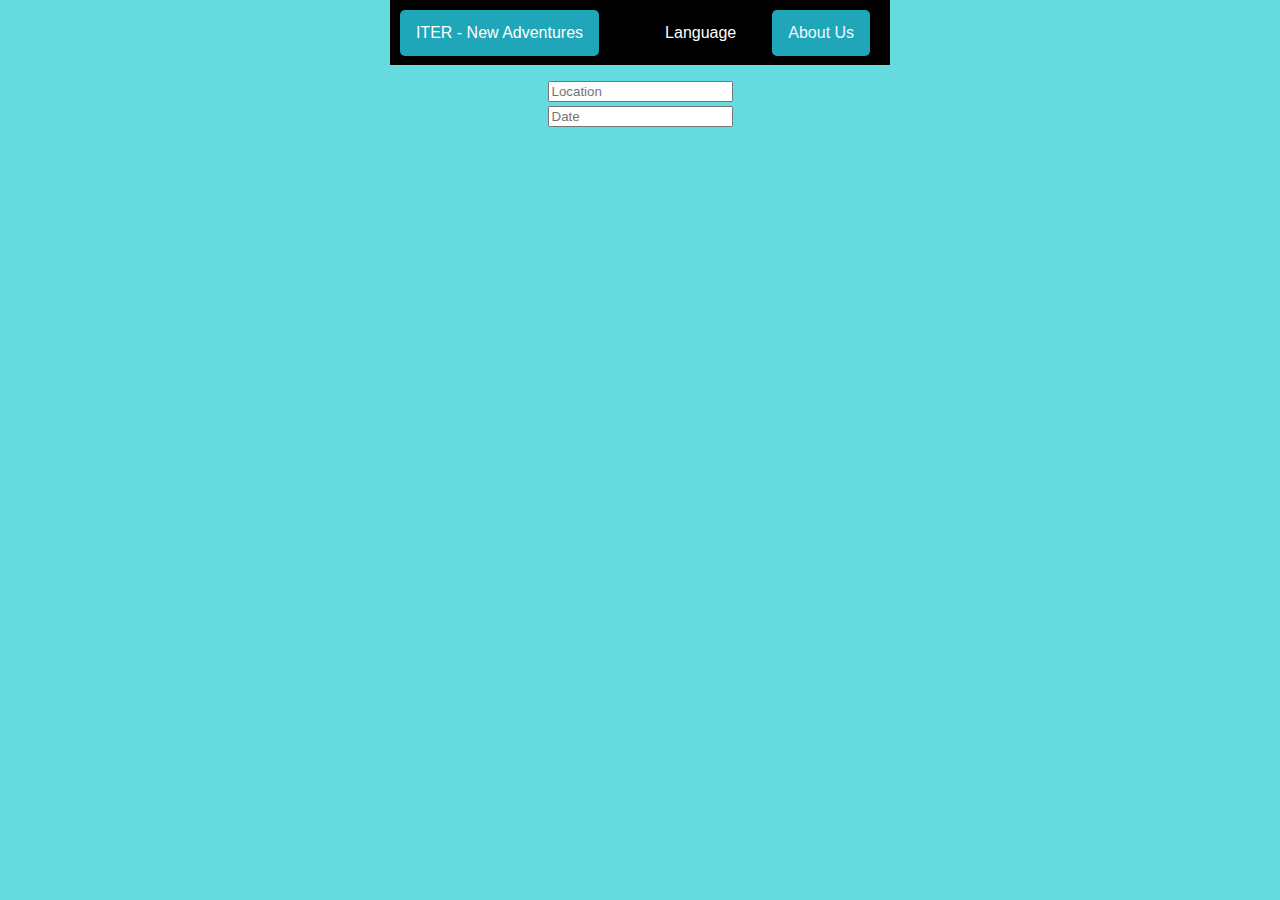
<file: index.html>
<!DOCTYPE html>
<html>

<head>
  <title> Iter Adventure </title>
  <link rel="shortcut icon" type="image/x-icon" href="pic/iter.ico">
  <meta name="description" content="">
  <meta charset="utf-8">
  <meta name="viewport" content="width=device-width, initial-scale=1">
  <link rel="stylesheet" type="text/css" href="style.css">
  <link rel="stylesheet" type="text/css" href="translate.css">
  <script src="translate.js"></script>
</head>

<body onload="start_contrast()">

  <div class="wrapper">
    <div class="navBar1">
      <div class="nav1-left">
        <a href="index.html">ITER - New Adventures</a>
      </div>
      <div class="nav1-right">
        <ul>
          <li>
            <div class="dropdown">
              <button class="dropbtn">Language</button>
              <div class="dropdown-content">
                <a href="javascript:;" onclick="setLanguage('en');" style="color:black">English</a>
                <a href="javascript:;" onclick="setLanguage('es');" style="color:black">Spanish</a>
                <a href="javascript:;" onclick="setLanguage('fr');" style="color:black">French</a>
                <a href="javascript:;" onclick="setLanguage('ja');" style="color:black">Japanese</a>
                <a href="javascript:;" onclick="setLanguage('ru');" style="color:black">Russian</a>
              </div>
            </div>
          </li>
          <li><a class="active" href="aboutUs.html">About Us</a></li>
        </ul>
      </div>
    </div>
  </div>


  <div class="searchBox" style="padding:1em">
    <div class="searchBox-location" style="margin-bottom:0.25em">
      <input type="text" placeholder="Location">
    </div>
    <div class="searchBox-date">
      <input type="text" placeholder="Date">
    </div>

  </div>

</body>

</html>
</file>
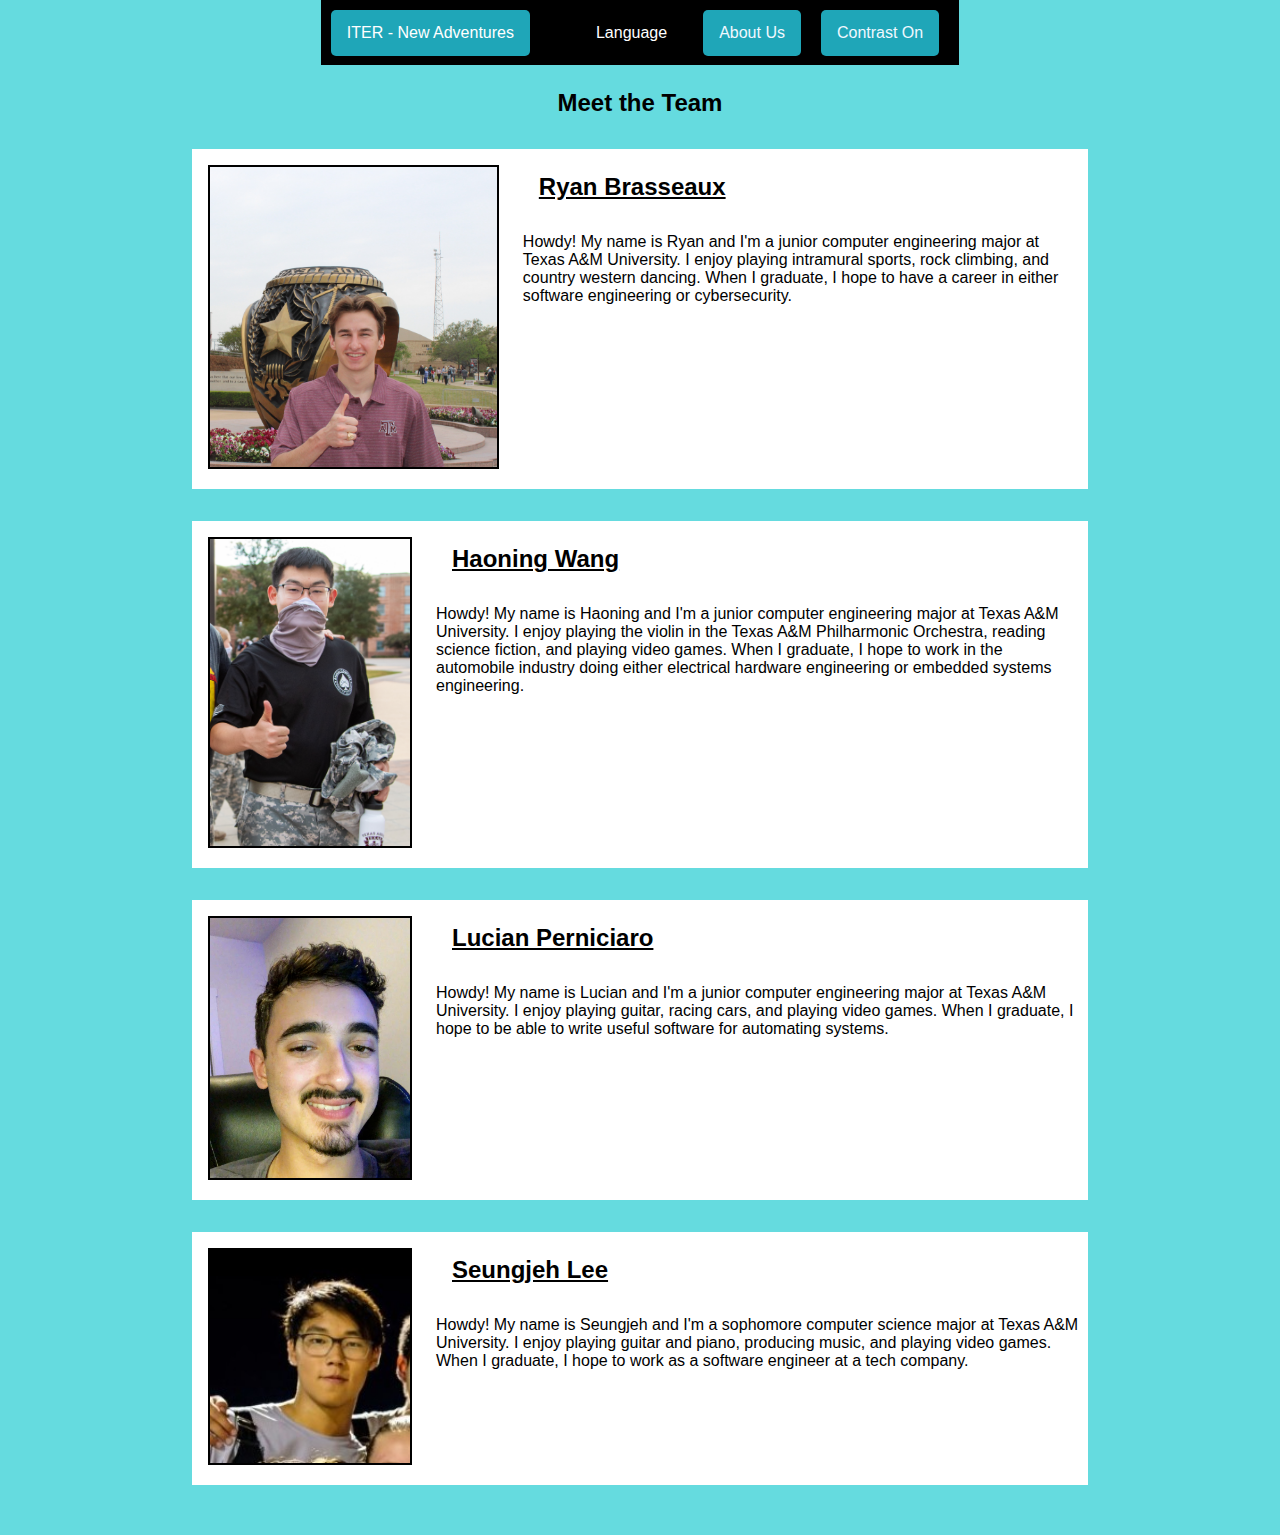
<file: aboutUs.html>
<!DOCTYPE html>
<html>

<head>
    <title> Iter Adventure </title>
    <link rel="shortcut icon" type="image/x-icon" href="pic/iter.ico">
    <meta name="description" content="">
    <meta charset="utf-8">
    <meta name="viewport" content="width=device-width, initial-scale=1">
    <link rel="stylesheet" id="style_sheet" type="text/css" href="style.css">
    <script src="translate.js"></script>
    <link rel="stylesheet" type="text/css" href="translate.css">
</head>

<body onload="start_contrast()">


    <div class="wrapper">
        <div class="navBar1">
            <div class="nav1-left">
                <a href="homeFlights.html">ITER - New Adventures</a>
            </div>
            <div class="nav1-right">
                <ul>
                    <li>
                        <div class="dropdown">
                            <button class="dropbtn">Language</button>
                            <div class="dropdown-content">
                                <a href="javascript:;" onclick="setLanguage('en');" style="color:black">English</a>
                                <a href="javascript:;" onclick="setLanguage('es');" style="color:black">Spanish</a>
                                <a href="javascript:;" onclick="setLanguage('fr');" style="color:black">French</a>
                                <a href="javascript:;" onclick="setLanguage('ja');" style="color:black">Japanese</a>
                                <a href="javascript:;" onclick="setLanguage('ru');" style="color:black">Russian</a>
                            </div>
                        </div>
                    </li>
                    <li><a class="active" href="aboutUs.html">About Us</a></li>
                    <li><a id="contrast" href="javascript:;" onclick="set_contrast();" class="active">Contrast On</a>
                </ul>
            </div>
        </div>
    </div>

    <h2>Meet the Team</h2>

    <div style="display:flex;background-color:white;margin:2em; width:70%;">
        <div style="padding:1em; float:left;"><img src="pic/ryan.JPG" height="300px" alt="Ryan Brasseaux"
                style="border: 2px solid black"></div>
        <div class="body_text_right">
            <h2><u>Ryan Brasseaux</u></h2>
            <p class="body">
                Howdy! My name is Ryan and I'm a junior computer engineering major at Texas A&M University. I enjoy
                playing intramural sports, rock climbing, and country western dancing. When I graduate, I hope to have a
                career in either software engineering or cybersecurity.
            </p>
        </div>
    </div>

    <div style="display:flex;background-color:white;margin:2em; width:70%;">
        <div style="padding:1em; float:left;"><img src="pic/Haoning.png" alt="Haoning Wang"
                style="border: 2px solid black" width="200"></div>
        <div class="body_text_right">
            <h2><u>Haoning Wang</u></h2>
            <p class="body">
                Howdy! My name is Haoning and I'm a junior computer engineering major at Texas A&M University. I enjoy
                playing the violin in the Texas A&M Philharmonic Orchestra, reading science fiction, and playing video
                games. When I graduate, I hope to work in the automobile industry doing either electrical hardware
                engineering or embedded systems engineering.
            </p>
        </div>
    </div>

    <div style="display:flex;background-color:white;margin:2em; width:70%; justify-content: center;">
        <div style="padding:1em; float:left;"><img src="pic/Lucian.JPG" alt="Lucian Perniciaro"
                style="border: 2px solid black" width="200"></div>
        <div class="body_text_right">
            <h2><u>Lucian Perniciaro</u></h2>
            <p class="body">
                Howdy! My name is Lucian and I'm a junior computer engineering major at Texas A&M University. I enjoy
                playing guitar, racing cars, and playing video games. When I graduate,
                I hope to be able to write useful software for automating systems.
            </p>
        </div>
    </div>

    <div style="display:flex;background-color:white;margin:2em; width:70%; justify-content: center;">
        <div style="padding:1em; float:left;"><img src="pic/seungjeh.jpeg" alt="Seungjeh Lee"
                style="border: 2px solid black" width="200"></div>
        <div class="body_text_right">
            <h2><u>Seungjeh Lee</u></h2>
            <p class="body">
                Howdy! My name is Seungjeh and I'm a sophomore computer science major at Texas A&M University. I enjoy
                playing guitar and piano, producing music, and playing video games. When I graduate,
                I hope to work as a software engineer at a tech company.
            </p>
        </div>
    </div>

    <br>
</body>

</html>
</file>
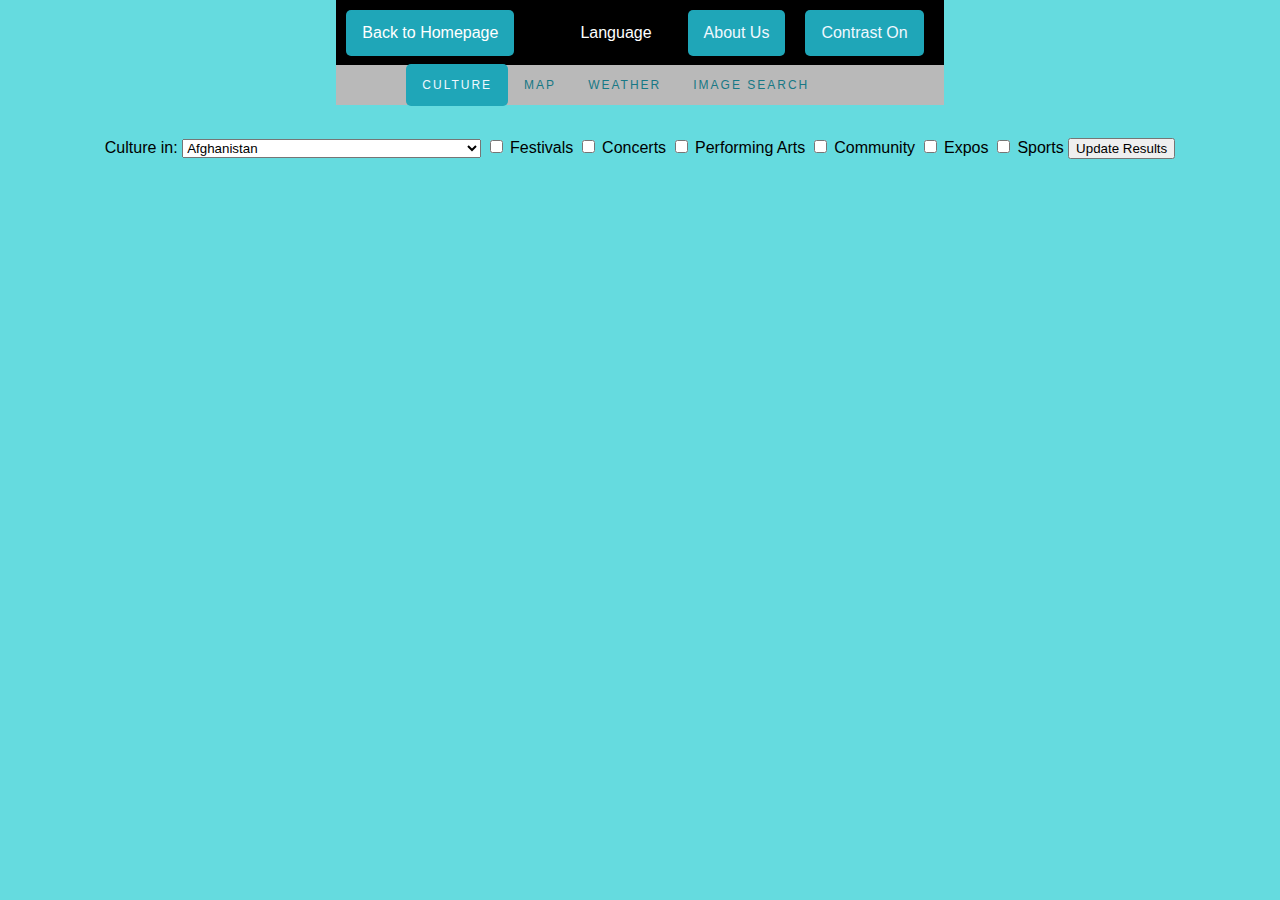
<file: culture.html>
<!DOCTYPE html>
<html>

<head>
    <title> Iter Adventure </title>
    <link rel="shortcut icon" type="image/x-icon" href="pic/iter.ico">
    <meta name="description" content="">
    <meta charset="utf-8">
    <meta name="viewport" content="width=device-width, initial-scale=1">
    <link rel="stylesheet" id="style_sheet" type="text/css" href="style.css">
    <script src="translate.js"></script>
    <link rel="stylesheet" type="text/css" href="translate.css">
</head>

<body onload="start_contrast()">

    <div class="wrapper">
        <div class="navBar1">
            <div class="nav1-left">
                <a href="homeFlights.html">Back to Homepage</a>
            </div>
            <div class="nav1-right">
                <ul>
                    <li>
                        <div class="dropdown">
                            <button class="dropbtn">Language</button>
                            <div class="dropdown-content">
                                <a href="javascript:;" onclick="setLanguage('en');" style="color:black">English</a>
                                <a href="javascript:;" onclick="setLanguage('es');" style="color:black">Spanish</a>
                                <a href="javascript:;" onclick="setLanguage('fr');" style="color:black">French</a>
                                <a href="javascript:;" onclick="setLanguage('ja');" style="color:black">Japanese</a>
                                <a href="javascript:;" onclick="setLanguage('ru');" style="color:black">Russian</a>
                            </div>
                        </div>
                    </li>
                    <li><a class="active" href="aboutUs.html">About Us</a></li>
                    <li><a id="contrast" href="javascript:;" onclick="set_contrast();" class="active">Contrast On</a>
                </ul>
            </div>
        </div>

        <div class="navBar2-experiences">
            <ul>
                <li>
                    <form id="formCulture" action="culture.html" method="GET">
                        <a class="active" href="javascript:;"
                            onclick="document.getElementById('formCulture').submit();">
                            Culture
                        </a>
                        <input type="hidden" id="place" name="place" value="N/A" />
                    </form>
                </li>
                <li>
                    <form id="formMap" action="map.html" method="GET">
                        <a href="javascript:;" onclick="document.getElementById('formMap').submit();">
                            Map
                        </a>
                        <input type="hidden" id="place" name="place" value="N/A" />
                    </form>
                </li>
                <li>
                    <form id="formWeather" action="weather.html" method="GET">
                        <a href="javascript:;" onclick="document.getElementById('formWeather').submit();">
                            Weather
                        </a>
                        <input type="hidden" id="place" name="place" value="N/A" />
                    </form>
                </li>
                <li>
                    <form id="formImg" action="imageSearch.html" method="GET">
                        <a href="javascript:;" onclick="document.getElementById('formImg').submit();">
                            Image Search
                        </a>
                        <input type="hidden" id="place" name="place" value="N/A" />
                    </form>
                </li>
            </ul>
        </div>
    </div>

    <div class="cultureIn" style="padding:2em;padding-bottom:0em">
        <label for="countries">Culture in:</label>
        <select name="countries" id="countries" onchange="myCulture()">
            <option value="Afghanistan">Afghanistan</option>
            <option value="Åland Islands">Åland Islands</option>
            <option value="Albania">Albania</option>
            <option value="Algeria">Algeria</option>
            <option value="American Samoa">American Samoa</option>
            <option value="Andorra">Andorra</option>
            <option value="Angola">Angola</option>
            <option value="Anguilla">Anguilla</option>
            <option value="Antarctica">Antarctica</option>
            <option value="Antigua and Barbuda">Antigua and Barbuda</option>
            <option value="Argentina">Argentina</option>
            <option value="Armenia">Armenia</option>
            <option value="Aruba">Aruba</option>
            <option value="Australia">Australia</option>
            <option value="Austria">Austria</option>
            <option value="Azerbaijan">Azerbaijan</option>
            <option value="Bahamas">Bahamas</option>
            <option value="Bahrain">Bahrain</option>
            <option value="Bangladesh">Bangladesh</option>
            <option value="Barbados">Barbados</option>
            <option value="Belarus">Belarus</option>
            <option value="Belgium">Belgium</option>
            <option value="Belize">Belize</option>
            <option value="Benin">Benin</option>
            <option value="Bermuda">Bermuda</option>
            <option value="Bhutan">Bhutan</option>
            <option value="Bolivia">Bolivia</option>
            <option value="Bosnia and Herzegovina">Bosnia and Herzegovina</option>
            <option value="Botswana">Botswana</option>
            <option value="Bouvet Island">Bouvet Island</option>
            <option value="Brazil">Brazil</option>
            <option value="British Indian Ocean Territory">British Indian Ocean Territory</option>
            <option value="British Virgin Islands">British Virgin Islands</option>
            <option value="Brunei">Brunei</option>
            <option value="Bulgaria">Bulgaria</option>
            <option value="Burkina Faso">Burkina Faso</option>
            <option value="Burundi">Burundi</option>
            <option value="Cambodia">Cambodia</option>
            <option value="Cameroon">Cameroon</option>
            <option value="Canada">Canada</option>
            <option value="Cape Verde">Cape Verde</option>
            <option value="Caribbean Netherlands">Caribbean Netherlands</option>
            <option value="Cayman Islands">Cayman Islands</option>
            <option value="Central African Republic">Central African Republic</option>
            <option value="Chad">Chad</option>
            <option value="Chile">Chile</option>
            <option value="China">China</option>
            <option value="Christmas Island">Christmas Island</option>
            <option value="Cocos (Keeling) Islands">Cocos (Keeling) Islands</option>
            <option value="Colombia">Colombia</option>
            <option value="Comoros">Comoros</option>
            <option value="Cook Islands">Cook Islands</option>
            <option value="Costa Rica">Costa Rica</option>
            <option value="Croatia">Croatia</option>
            <option value="Cuba">Cuba</option>
            <option value="Curaçao">Curaçao</option>
            <option value="Cyprus">Cyprus</option>
            <option value="Czechia">Czechia</option>
            <option value="DR Congo">DR Congo</option>
            <option value="Denmark">Denmark</option>
            <option value="Djibouti">Djibouti</option>
            <option value="Dominica">Dominica</option>
            <option value="Dominican Republic">Dominican Republic</option>
            <option value="Ecuador">Ecuador</option>
            <option value="Egypt">Egypt</option>
            <option value="El Salvador">El Salvador</option>
            <option value="Equatorial Guinea">Equatorial Guinea</option>
            <option value="Eritrea">Eritrea</option>
            <option value="Estonia">Estonia</option>
            <option value="Eswatini">Eswatini</option>
            <option value="Ethiopia">Ethiopia</option>
            <option value="Falkland Islands">Falkland Islands</option>
            <option value="Faroe Islands">Faroe Islands</option>
            <option value="Fiji">Fiji</option>
            <option value="Finland">Finland</option>
            <option value="France">France</option>
            <option value="French Guiana">French Guiana</option>
            <option value="French Polynesia">French Polynesia</option>
            <option value="French Southern and Antarctic Lands">French Southern and Antarctic Lands</option>
            <option value="Gabon">Gabon</option>
            <option value="Gambia">Gambia</option>
            <option value="Georgia">Georgia</option>
            <option value="Germany">Germany</option>
            <option value="Ghana">Ghana</option>
            <option value="Gibraltar">Gibraltar</option>
            <option value="Greece">Greece</option>
            <option value="Greenland">Greenland</option>
            <option value="Grenada">Grenada</option>
            <option value="Guadeloupe">Guadeloupe</option>
            <option value="Guam">Guam</option>
            <option value="Guatemala">Guatemala</option>
            <option value="Guernsey">Guernsey</option>
            <option value="Guinea">Guinea</option>
            <option value="Guinea-Bissau">Guinea-Bissau</option>
            <option value="Guyana">Guyana</option>
            <option value="Haiti">Haiti</option>
            <option value="Heard Island and McDonald Islands">Heard Island and McDonald Islands</option>
            <option value="Honduras">Honduras</option>
            <option value="Hong Kong">Hong Kong</option>
            <option value="Hungary">Hungary</option>
            <option value="Iceland">Iceland</option>
            <option value="India">India</option>
            <option value="Indonesia">Indonesia</option>
            <option value="Iran">Iran</option>
            <option value="Iraq">Iraq</option>
            <option value="Ireland">Ireland</option>
            <option value="Isle of Man">Isle of Man</option>
            <option value="Israel">Israel</option>
            <option value="Italy">Italy</option>
            <option value="Ivory Coast">Ivory Coast</option>
            <option value="Jamaica">Jamaica</option>
            <option value="Japan">Japan</option>
            <option value="Jersey">Jersey</option>
            <option value="Jordan">Jordan</option>
            <option value="Kazakhstan">Kazakhstan</option>
            <option value="Kenya">Kenya</option>
            <option value="Kiribati">Kiribati</option>
            <option value="Kosovo">Kosovo</option>
            <option value="Kuwait">Kuwait</option>
            <option value="Kyrgyzstan">Kyrgyzstan</option>
            <option value="Laos">Laos</option>
            <option value="Latvia">Latvia</option>
            <option value="Lebanon">Lebanon</option>
            <option value="Lesotho">Lesotho</option>
            <option value="Liberia">Liberia</option>
            <option value="Libya">Libya</option>
            <option value="Liechtenstein">Liechtenstein</option>
            <option value="Lithuania">Lithuania</option>
            <option value="Luxembourg">Luxembourg</option>
            <option value="Macau">Macau</option>
            <option value="Macedonia">Macedonia</option>
            <option value="Madagascar">Madagascar</option>
            <option value="Malawi">Malawi</option>
            <option value="Malaysia">Malaysia</option>
            <option value="Maldives">Maldives</option>
            <option value="Mali">Mali</option>
            <option value="Malta">Malta</option>
            <option value="Marshall Islands">Marshall Islands</option>
            <option value="Martinique">Martinique</option>
            <option value="Mauritania">Mauritania</option>
            <option value="Mauritius">Mauritius</option>
            <option value="Mayotte">Mayotte</option>
            <option value="Mexico">Mexico</option>
            <option value="Micronesia">Micronesia</option>
            <option value="Moldova">Moldova</option>
            <option value="Monaco">Monaco</option>
            <option value="Mongolia">Mongolia</option>
            <option value="Montenegro">Montenegro</option>
            <option value="Montserrat">Montserrat</option>
            <option value="Morocco">Morocco</option>
            <option value="Mozambique">Mozambique</option>
            <option value="Myanmar">Myanmar</option>
            <option value="Namibia">Namibia</option>
            <option value="Nauru">Nauru</option>
            <option value="Nepal">Nepal</option>
            <option value="Netherlands">Netherlands</option>
            <option value="New Caledonia">New Caledonia</option>
            <option value="New Zealand">New Zealand</option>
            <option value="Nicaragua">Nicaragua</option>
            <option value="Niger">Niger</option>
            <option value="Nigeria">Nigeria</option>
            <option value="Niue">Niue</option>
            <option value="Norfolk Island">Norfolk Island</option>
            <option value="North Korea">North Korea</option>
            <option value="Northern Mariana Islands">Northern Mariana Islands</option>
            <option value="Norway">Norway</option>
            <option value="Oman">Oman</option>
            <option value="Pakistan">Pakistan</option>
            <option value="Palau">Palau</option>
            <option value="Palestine">Palestine</option>
            <option value="Panama">Panama</option>
            <option value="Papua New Guinea">Papua New Guinea</option>
            <option value="Paraguay">Paraguay</option>
            <option value="Peru">Peru</option>
            <option value="Philippines">Philippines</option>
            <option value="Pitcairn Islands">Pitcairn Islands</option>
            <option value="Poland">Poland</option>
            <option value="Portugal">Portugal</option>
            <option value="Puerto Rico">Puerto Rico</option>
            <option value="Qatar">Qatar</option>
            <option value="Republic of the Congo">Republic of the Congo</option>
            <option value="Romania">Romania</option>
            <option value="Russia">Russia</option>
            <option value="Rwanda">Rwanda</option>
            <option value="Réunion">Réunion</option>
            <option value="Saint Barthélemy">Saint Barthélemy</option>
            <option value="Saint Helena, Ascension and Tristan da Cunha">Saint Helena, Ascension and Tristan da Cunha
            </option>
            <option value="Saint Kitts and Nevis">Saint Kitts and Nevis</option>
            <option value="Saint Lucia">Saint Lucia</option>
            <option value="Saint Martin">Saint Martin</option>
            <option value="Saint Pierre and Miquelon">Saint Pierre and Miquelon</option>
            <option value="Saint Vincent and the Grenadines">Saint Vincent and the Grenadines</option>
            <option value="Samoa">Samoa</option>
            <option value="San Marino">San Marino</option>
            <option value="Saudi Arabia">Saudi Arabia</option>
            <option value="Senegal">Senegal</option>
            <option value="Serbia">Serbia</option>
            <option value="Seychelles">Seychelles</option>
            <option value="Sierra Leone">Sierra Leone</option>
            <option value="Singapore">Singapore</option>
            <option value="Sint Maarten">Sint Maarten</option>
            <option value="Slovakia">Slovakia</option>
            <option value="Slovenia">Slovenia</option>
            <option value="Solomon Islands">Solomon Islands</option>
            <option value="Somalia">Somalia</option>
            <option value="South Africa ">South Africa </option>
            <option value="South Georgia">South Georgia</option>
            <option value="South Korea">South Korea</option>
            <option value="South Sudan">South Sudan</option>
            <option value="Spain">Spain</option>
            <option value="Sri Lanka">Sri Lanka</option>
            <option value="Sudan">Sudan</option>
            <option value="Suriname">Suriname</option>
            <option value="Svalbard and Jan Mayen">Svalbard and Jan Mayen</option>
            <option value="Sweden">Sweden</option>
            <option value="Switzerland">Switzerland</option>
            <option value="Syria">Syria</option>
            <option value="São Tomé and Príncipe">São Tomé and Príncipe</option>
            <option value="Taiwan">Taiwan</option>
            <option value="Tajikistan">Tajikistan</option>
            <option value="Tanzania">Tanzania</option>
            <option value="Thailand">Thailand</option>
            <option value="Timor-Leste">Timor-Leste</option>
            <option value="Togo">Togo</option>
            <option value="Tokelau">Tokelau</option>
            <option value="Tonga">Tonga</option>
            <option value="Trinidad and Tobago">Trinidad and Tobago</option>
            <option value="Tunisia">Tunisia</option>
            <option value="Turkey">Turkey</option>
            <option value="Turkmenistan">Turkmenistan</option>
            <option value="Turks and Caicos Islands">Turks and Caicos Islands</option>
            <option value="Tuvalu">Tuvalu</option>
            <option value="Uganda">Uganda</option>
            <option value="Ukraine">Ukraine</option>
            <option value="United Arab Emirates">United Arab Emirates</option>
            <option value="United Kingdom">United Kingdom</option>
            <option value="United States">United States</option>
            <option value="United States Minor Outlying Islands">United States Minor Outlying Islands</option>
            <option value="United States Virgin Islands">United States Virgin Islands</option>
            <option value="Uruguay">Uruguay</option>
            <option value="Uzbekistan">Uzbekistan</option>
            <option value="Vanuatu">Vanuatu</option>
            <option value="Vatican City">Vatican City</option>
            <option value="Venezuela">Venezuela</option>
            <option value="Vietnam">Vietnam</option>
            <option value="Wallis and Futuna">Wallis and Futuna</option>
            <option value="Western Sahara">Western Sahara</option>
            <option value="Yemen">Yemen</option>
            <option value="Zambia">Zambia</option>
            <option value="Zimbabwe">Zimbabwe</option>
        </select>
        <input type="checkbox" id="festivals" name="festivals">
        <label for="festivals">Festivals</label>
        <input type="checkbox" id="concerts" name="concerts">
        <label for="concerts">Concerts</label>
        <input type="checkbox" id="performing-arts" name="performing-arts">
        <label for="performing-arts">Performing Arts</label>
        <input type="checkbox" id="community" name="community">
        <label for="community">Community</label>
        <input type="checkbox" id="expos" name="expos">
        <label for="expos">Expos</label>
        <input type="checkbox" id="sports" name="sports">
        <label for="sports">Sports</label>
        <button onclick="myCulture()">Update Results</button>
    </div>

    <div id="culture"></div>
    <script src="predictHq.js"></script>
</body>

</html>
</file>
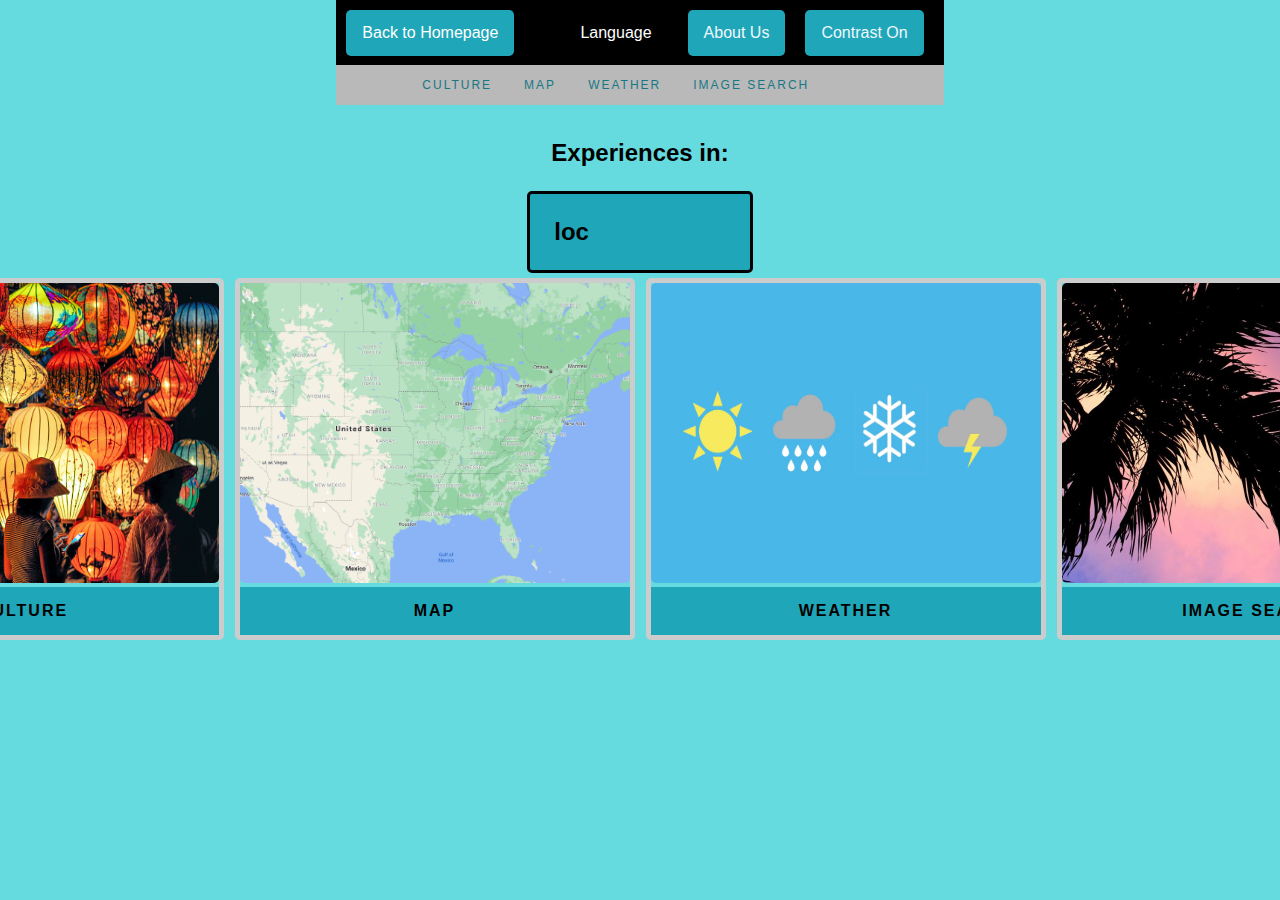
<file: experiences.html>
<!DOCTYPE html>
<html>

<head>
    <title> Iter Adventure </title>
    <link rel="shortcut icon" type="image/x-icon" href="pic/iter.ico">
    <meta name="description" content="">
    <meta charset="utf-8">
    <meta name="viewport" content="width=device-width, initial-scale=1">
    <link rel="stylesheet" id="style_sheet" type="text/css" href="style.css">
    <script src="translate.js"></script>
    <link rel="stylesheet" type="text/css" href="translate.css">
</head>

<body onload="start_contrast()">

    <div class="wrapper">
        <div class="navBar1">
            <div class="nav1-left">
                <a href="homeFlights.html">Back to Homepage</a>
            </div>
            <div class="nav1-right">
                <ul>
                    <li>
                        <div class="dropdown">
                            <button class="dropbtn">Language</button>
                            <div class="dropdown-content">
                                <a href="javascript:;" onclick="setLanguage('en');" style="color:black">English</a>
                                <a href="javascript:;" onclick="setLanguage('es');" style="color:black">Spanish</a>
                                <a href="javascript:;" onclick="setLanguage('fr');" style="color:black">French</a>
                                <a href="javascript:;" onclick="setLanguage('ja');" style="color:black">Japanese</a>
                                <a href="javascript:;" onclick="setLanguage('ru');" style="color:black">Russian</a>
                            </div>
                        </div>
                    </li>
                    <li><a class="active" href="aboutUs.html">About Us</a></li>
                    <li><a id="contrast" href="javascript:;" onclick="set_contrast();" class="active">Contrast On</a>
                </ul>
            </div>
        </div>

        <div class="navBar2-experiences">
            <ul>
                <li>
                    <form id="formCulture" action="culture.html" method="GET">
                        <a href="javascript:;" onclick="document.getElementById('formCulture').submit();">
                            Culture
                        </a>
                        <input type="hidden" id="place" name="place" value="N/A" />
                    </form>
                </li>
                <li>
                    <form id="formMap" action="map.html" method="GET">
                        <a href="javascript:;" onclick="document.getElementById('formMap').submit();">
                            Map
                        </a>
                        <input type="hidden" id="place" name="place" value="N/A" />
                    </form>
                </li>
                <li>
                    <form id="formWeather" action="weather.html" method="GET">
                        <a href="javascript:;" onclick="document.getElementById('formWeather').submit();">
                            Weather
                        </a>
                        <input type="hidden" id="place" name="place" value="N/A" />
                    </form>
                </li>
                <li>
                    <form id="formImg" action="imageSearch.html" method="GET">
                        <a href="javascript:;" onclick="document.getElementById('formImg').submit();">
                            Image Search
                        </a>
                        <input type="hidden" id="place" name="place" value="N/A" />
                    </form>
                </li>
            </ul>
        </div>
    </div>

    <div class="experiencesIn">
        <h2>Experiences in: </h2>
        <div class="experiences-location">
            <h2 id="location">loc</h2>
        </div>
    </div>

    <div class="ex-wrapper">
        <div class="gallery">
            <form id="formCulture" action="culture.html" method="GET">
                <a href="javascript:;" onclick="document.getElementById('formCulture').submit();">
                    <img src="pic/culture.jpeg" alt="Culture" width="330" height="200">
                </a>
                <input type="hidden" id="place" name="place" value="N/A" />
            </form>
            <div class="desc"><strong>Culture</strong></div>
        </div>
        <div class="gallery">
            <form id="formMap" action="map.html" method="GET">
                <a href="javascript:;" onclick="document.getElementById('formMap').submit();">
                    <img src="pic/map.jpg" alt="Map" width="330" height="200">
                </a>
                <input type="hidden" id="place" name="place" value="N/A" />
                <div class="desc"><strong>Map</strong></div>
            </form>
        </div>
        <div class="gallery">
            <form id="formWeather" action="weather.html" method="GET">
                <a href="javascript:;" onclick="document.getElementById('formWeather').submit();">
                    <img src="pic/weather.jpg" alt="Weather" width="330" height="200">
                </a>
                <input type="hidden" id="place" name="place" value="N/A" />
                <div class="desc"><strong>Weather</strong></div>
            </form>
        </div>
        <div class="gallery">
            <form id="formImg" action="imageSearch.html" method="GET">
                <a href="javascript:;" onclick="document.getElementById('formImg').submit();">
                    <img src="pic/image_search.jpg" alt="Image Search" width="330" height="200">
                </a>
                <input type="hidden" id="place" name="place" value="N/A" />
                <div class="desc"><strong>Image Search</strong></div>
            </form>
        </div>
    </div>

    <script>
        //passes form data to weather page to get location info
        function getQueryString() { //this function gets the form data passed from homeExperiences.html
            var result = {}, queryString = location.search.slice(1),
                re = /([^&=]+)=([^&]*)/g, m;

            while (m = re.exec(queryString)) {
                result[decodeURIComponent(m[1])] = decodeURIComponent(m[2]);
            }

            return result;
        }

        var place = getQueryString()["place"];
        document.getElementById('location').textContent = place.replace(/[+]/g, ' ');
        //document.getElementById("place").value = place;
        var passThruPlace = document.querySelectorAll("[id='place']");
        for (var i = 0; i < passThruPlace.length; i++) {
            passThruPlace[i].value = place;
        }
        var date = getQueryString()["date"];
        //TODO, input date info, might not be needed though
    </script>


</body>

</html>
</file>
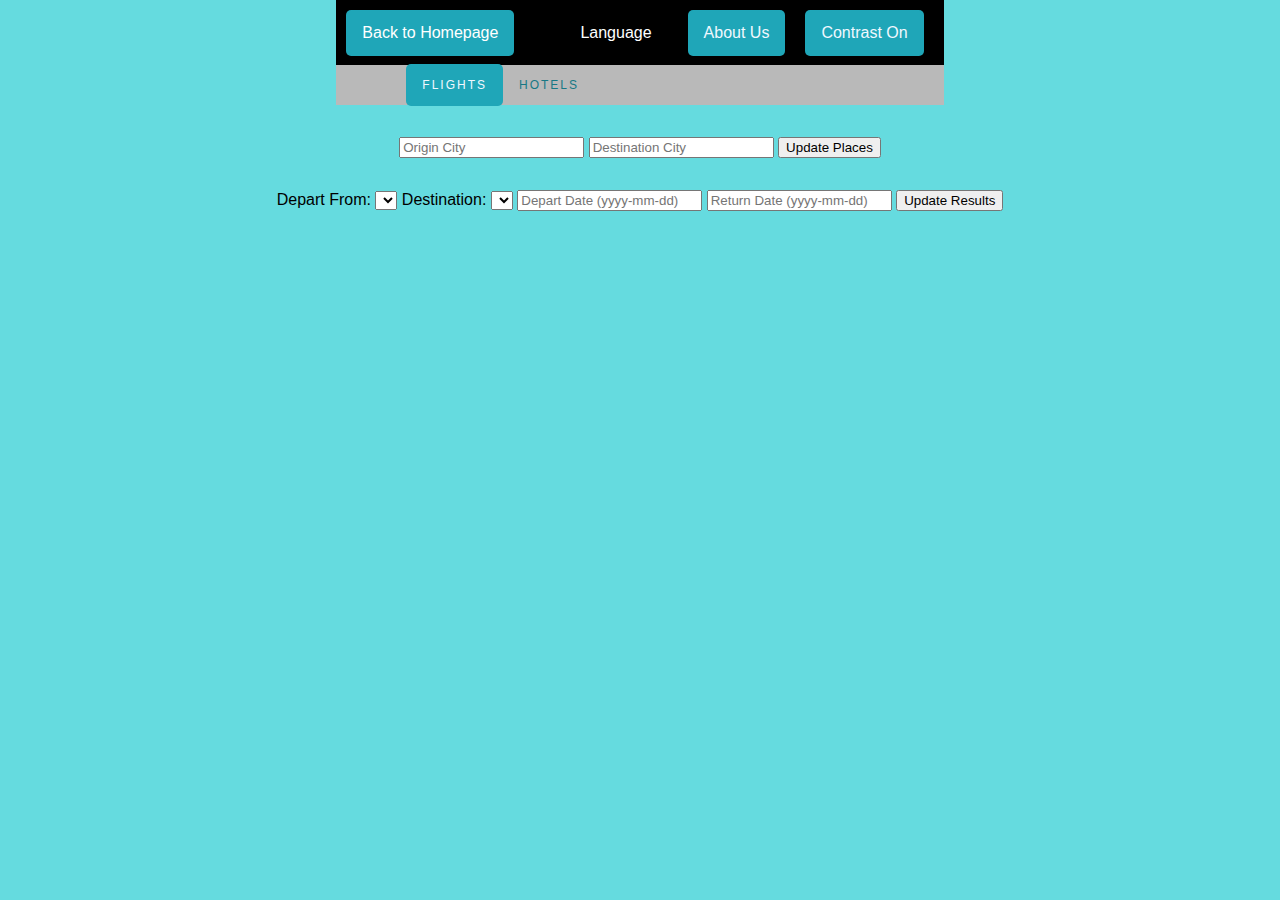
<file: flights.html>
<!DOCTYPE html>
<html>

<head>
    <title> Iter Adventure </title>
    <link rel="shortcut icon" type="image/x-icon" href="pic/iter.ico">
    <meta name="description" content="">
    <meta charset="utf-8">
    <meta name="viewport" content="width=device-width, initial-scale=1">
    <link rel="stylesheet" id="style_sheet" type="text/css" href="style.css">
    <script src="translate.js"></script>
    <link rel="stylesheet" type="text/css" href="translate.css">
</head>

<body onload="updateChoices()">

    <div class="wrapper">
        <div class="navBar1">
            <div class="nav1-left">
                <a href="homeFlights.html">Back to Homepage</a>
            </div>
            <div onload="start_contrast()" class="nav1-right">
                <ul>
                    <li>
                        <div class="dropdown">
                            <button class="dropbtn">Language</button>
                            <div class="dropdown-content">
                                <a href="javascript:;" onclick="setLanguage('en');" style="color:black">English</a>
                                <a href="javascript:;" onclick="setLanguage('es');" style="color:black">Spanish</a>
                                <a href="javascript:;" onclick="setLanguage('fr');" style="color:black">French</a>
                                <a href="javascript:;" onclick="setLanguage('ja');" style="color:black">Japanese</a>
                                <a href="javascript:;" onclick="setLanguage('ru');" style="color:black">Russian</a>
                            </div>
                        </div>
                    </li>
                    <li><a class="active" href="aboutUs.html">About Us</a></li>
                    <li><a id="contrast" href="javascript:;" onclick="set_contrast();" class="active">Contrast On</a>
                </ul>
            </div>
        </div>

        <div class="navBar2-experiences">
            <ul>
                <li><a class="active" href="flights.html">Flights</a></li>
                <li><a href="hotels.html">Hotels</a></li>
            </ul>
        </div>
    </div>

    <div class="flightsIn" style="padding:2em;padding-bottom:0em">
        <input type="text" id="leavingfrom" placeholder="Origin City">
        <input type="text" id="goingto" placeholder="Destination City">
        <button onclick="passVariablesOnScreen()">Update Places</button>
    </div>

    <div class="flightsIn" style="padding:2em;padding-bottom:0em">
        <label for="departFrom">Depart From:</label>
        <select name="departFrom" id="departFrom"></select>
        <label for="destination">Destination:</label>
        <select name="destination" id="destination"></select>
        <input type="text" id="depDate" placeholder="Depart Date (yyyy-mm-dd)">
        <input type="text" id="retDate" placeholder="Return Date (yyyy-mm-dd)">
        <button onclick="myFlights()">Update Results</button>
    </div>

    <div id="flights" style="padding:1em;"></div>
    <script src="flights.js"></script>
</body>

</html>
</file>
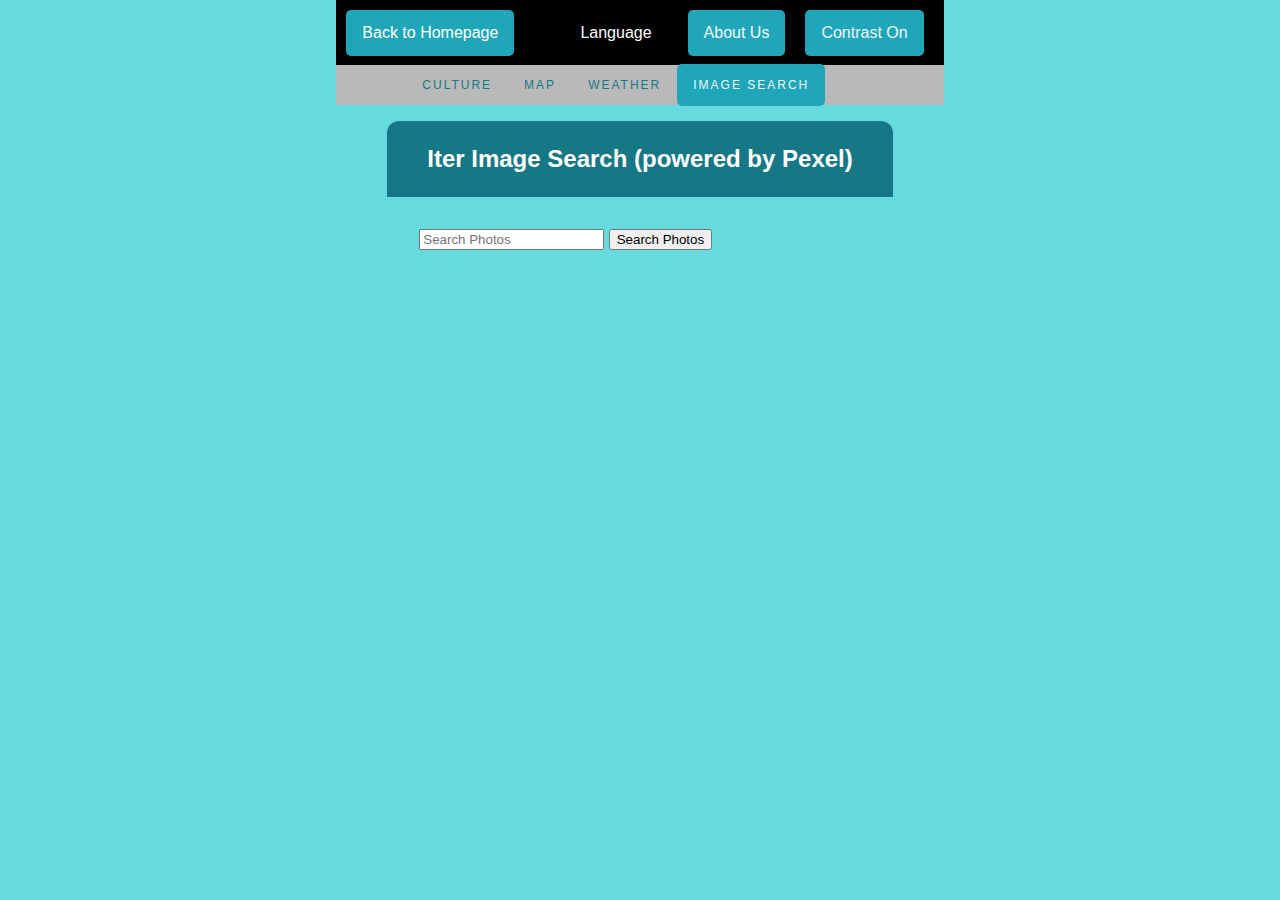
<file: imageSearch.html>
<!DOCTYPE html>
<html lang="en">

<head>
  <!--
    <meta http-equiv="X-UA-Compatible" content="IE=edge">
	-->
  <title> Iter Adventure </title>
  <link rel="shortcut icon" type="image/x-icon" href="pic/iter.ico">
  <meta name="description" content="">
  <meta charset="utf-8">
  <meta name="viewport" content="width=device-width, initial-scale=1">
  <link rel="stylesheet" id="style_sheet" type="text/css" href="style.css">
  <script src="translate.js"></script>
  <link rel="stylesheet" type="text/css" href="translate.css">
</head>

<body onload="start_contrast()">
  <div class="wrapper">
    <div class="navBar1">
      <div class="nav1-left">
        <a href="homeFlights.html">Back to Homepage</a>
      </div>
      <div class="nav1-right">
        <ul>
          <li>
            <div class="dropdown">
              <button class="dropbtn">Language</button>
              <div class="dropdown-content">
                <a href="javascript:;" onclick="setLanguage('en');" style="color:black">English</a>
                <a href="javascript:;" onclick="setLanguage('es');" style="color:black">Spanish</a>
                <a href="javascript:;" onclick="setLanguage('fr');" style="color:black">French</a>
                <a href="javascript:;" onclick="setLanguage('ja');" style="color:black">Japanese</a>
                <a href="javascript:;" onclick="setLanguage('ru');" style="color:black">Russian</a>
              </div>
            </div>
          </li>
          <li><a class="active" href="aboutUs.html">About Us</a></li>
          <li><a id="contrast" href="javascript:;" onclick="set_contrast();" class="active">Contrast On</a>
        </ul>
      </div>
    </div>

    <div class="navBar2-experiences">
      <ul>
        <li>
          <form id="formCulture" action="culture.html" method="GET">
            <a href="javascript:;" onclick="document.getElementById('formCulture').submit();">
              Culture
            </a>
            <input type="hidden" id="place" name="place" value="N/A" />
          </form>
        </li>
        <li>
          <form id="formMap" action="map.html" method="GET">
            <a href="javascript:;" onclick="document.getElementById('formMap').submit();">
              Map
            </a>
            <input type="hidden" id="place" name="place" value="N/A" />
          </form>
        </li>
        <li>
          <form id="formWeather" action="weather.html" method="GET">
            <a href="javascript:;" onclick="document.getElementById('formWeather').submit();">
              Weather
            </a>
            <input type="hidden" id="place" name="place" value="N/A" />
          </form>
        </li>
        <li>
          <form id="formImg" action="imageSearch.html" method="GET">
            <a class="active" href="javascript:;" onclick="document.getElementById('formImg').submit();">
              Image Search
            </a>
            <input type="hidden" id="place" name="place" value="N/A" />
          </form>
        </li>
      </ul>
    </div>
  </div>

  <div>
    <h1>Iter Image Search (powered by Pexel)</h1>
    <form id="myForm" style="padding-left:2em;padding-top:1em">
      <input type="text" id="search" placeholder="Search Photos" required>
      <input type="submit" value="Search Photos" />
    </form>
  </div>
  <br>

  <div id="result">
  </div>
</body>
<script src="https://ajax.googleapis.com/ajax/libs/jquery/3.5.1/jquery.min.js"></script>

<script>
  function getQueryString() { //this function gets the form data passed from homeExperiences.html
    var result = {}, queryString = location.search.slice(1),
      re = /([^&=]+)=([^&]*)/g, m;
    //experiences.html?place=Dallas%2C+TX%2C+USA&date=
    //place=San+Francisco%2C+CA%2C+USA&date=
    while (m = re.exec(queryString)) {
      result[decodeURIComponent(m[1])] = decodeURIComponent(m[2]);
    }

    return result;
  }

  var place = getQueryString()["place"];
  var passThruPlace = document.querySelectorAll("[id='place']");
  for (var i = 0; i < passThruPlace.length; i++) {
    passThruPlace[i].value = place;
  }
  place = place.split(",+")[0].replace(/[+]/g, ' ');

  document.getElementById('search').value = place;

  var form = $("#myForm")

  form.submit(function (e) {
    e.preventDefault()

    var s = $("#search").val()

    var url = "https://api.pexels.com/v1/search?query=" + s + "&per_page=5"

    var photos

    var photo

    $("#result").empty()

    $.ajax({
      beforeSend: function (xhr) {
        xhr.setRequestHeader("Authorization", " 563492ad6f91700001000001317201a30e75412a8f39da99e2eda7c3")
      },

      method: 'GET',
      url: url,
      success: function (data) {
        console.log(data)

        photos = data.photos

        for (var i = 0; i < photos.length; i++) {
          photo = `
                
                <img height="300" src="${photos[i].src.original}"/>

                `

          $("#result").append(photo)
        }
      }
    })
  })

</script>

</html>

<!--var api_key = "563492ad6f91700001000001317201a30e75412a8f39da99e2eda7c3"-->
</file>
<file: style.css>
body {
    background-color: rgb(101, 219, 223);
    background-size: cover;
    font-family: 'Trebuchet MS', 'Lucida Sans Unicode', 'Lucida Grande', 'Lucida Sans', Arial, sans-serif;
    margin: 0;
    padding: 0;
    place-items: center;
}

.banner {
    width: 100%;
    height: 500px;
    top: 120px;
    background-image: url(pic/travel4.jpg);
    -webkit-background-size: cover;
    background-size: cover;
    background-position: center center;
    overflow: auto;
}

.banner h2 {
    padding-top: 0px;
    margin-bottom: 0px;
    margin-left: 200px;
    font-size: 70px;
    color: white;
    -webkit-text-stroke-width: 2px;
    -webkit-text-stroke-color: rgb(71, 71, 71);
}

.banner .searchBox {
    align-items: center;
    display: flex;
    background-color: rgba(255, 255, 255, 0.7);
    width: fit-content;
    height: 50px;
    border: 5px solid #777;
    padding-top: 20px;
    padding-bottom: 20px;
    padding-left: 30px;
    padding-right: 30px;
    margin:auto;
    border-radius: 300px;
}

#autocomplete{
    width: 300px;
}

.banner .searchBox .input {
    border: 2px solid black;
    -webkit-appearance: none;
    -ms-appearance: none;
    -moz-appearance: none;
    appearance: none;
    background: #e9e9e9;
    padding: 12px;
    border-radius: 3px;
    width: 250px;
}

.banner .searchBox-experiences .input:focus::placeholder {
    color: transparent;
}

.banner .searchBox-experiences .input::placeholder {
    color: #222;
    transition: color 0.3s ease;
}

.content-area {
    display: flex;
    background-color: black;
    justify-content: center;
    height: 250px;
}

.wrapper .navBar1 {
    height: 65px;
    background: black;
    padding: 0 10px;
    display: flex;
    justify-content: space-between;
    align-items: center;
}

.wrapper .navBar1 a {
    display: block;
    color: white;
    text-align: center;
    padding: 14px 16px;
    text-decoration: none;
    border-radius: 5px;
}

.wrapper .navBar1 a:hover {
    background-color: powderblue;
    color: black;
    transition: all 0.3s ease-out;
}

.wrapper .navBar1 a.active {
    background-color: rgb(31, 166, 184);
    color: aliceblue;
}

.wrapper .navBar1 .nav1-left {
    display: flex;
    align-items: center;
    background:rgb(31, 166, 184);
    border-radius: 5px;
}

.wrapper .navBar1 .nav1-right {
    display: flex;
    align-items: center;
    height: 100%;
    background:black;
    border-radius: 5px;
    height: 100%;
}
  
.wrapper .navBar1 .nav1-right ul {
    display: flex;
}

.wrapper .navBar1 .nav1-right ul li {
    margin: 0 10px;
}

.wrapper .navBar2-experiences {
    background: rgb(185, 185, 185);
    height: 40px;
    padding: 0 30px;
}

.wrapper .navBar2-experiences a {
    display: block;
    color:black;
    text-align: center;
    padding: 14px 16px;
    text-decoration: none;
    border-radius: 5px;
}

.wrapper .navBar2-experiences a:hover {
    background-color: rgb(31, 166, 184);
    color: black;
    transition: all 0.3s ease-out;
}

.wrapper .navBar2-experiences a.active {
    background-color: rgb(31, 166, 184);
    color: aliceblue;
}

.wrapper .navBar2-experiences ul {
    height: 40px;
    margin: 0px;
    display: flex;
    align-items: center;
    list-style-type: none;
}

.wrapper .navBar2-experiences ul li a {
    color:rgb(23, 120, 133);
    letter-spacing: 2px;
    text-transform: uppercase;
    font-size: 12px;
}

.wrapper .navBar3 {
    background: black;
    height: 50px;
    padding: 0 150px;
}

.wrapper .navBar3 a {
    display: block;
    color:black;
    background-color: rgb(31, 166, 184);
    text-align: center;
    padding: 14px 16px;
    text-decoration: none;
    border-radius: 5px;
}

.wrapper .navBar3 a:hover {
    background-color: powderblue;
    color: black;
    transition: all 0.3s ease-out;
}

.wrapper .navBar3 a.active {
    background-color: rgb(9, 84, 94);
    color: aliceblue;
}

.wrapper .navBar3 ul {
    width: 100%;
    height: 40px;
    display: flex;
    align-items: center;
    list-style-type: none;
}

.wrapper .navBar3 ul li a {
    color: aliceblue;
    letter-spacing: 2px;
    text-transform: uppercase;
    font-size: 12px;
    margin-right: 15px;
}

.experiencesIn {
    padding-left: 50px;
    padding-right: 50px;
    padding-top: 10px;
}
 
.experiencesIn .experiences-location {
    display: flex;
    align-items: center;
    background:rgb(31, 166, 184);
    border-radius: 5px;
    border: solid black;
}

.ex-wrapper{
    padding-left: 50px;
    padding-right: 50px;
    justify-content: center;
    display: flex;
    grid-gap: 32px 1px;
    grid-template-columns: repeat(4, 1fr);
}

.ex-wrapper .gallery {
    margin: 5px;
    border: 5px solid #ccc;
    border-radius: 5px;
    float: left;
    width: 390px;
}

.ex-wrapper .gallery:hover {
    border: 5px solid #777;
    transition: all 0.3s ease-out;
}

.ex-wrapper .gallery img {
    width: 100%;
    height: 300px;
    background-size: cover;
    border-radius: 5px;
}

.ex-wrapper .gallery .desc {
    padding: 15px;
    text-align: center;
    background-color: rgb(31, 166, 184);
    letter-spacing: 2px;
    text-transform: uppercase;
}

h1 {
    text-align: center;
    padding: 1.5rem 2.5rem;
    font-size: 1.5rem;
    color: white;
    background-color: rgb(23, 120, 133);
    border-top-right-radius: 12px;
    border-top-left-radius: 12px;
}

h2 {
    margin: 1em;
}

p {
    padding: 0.5em;
    margin: 0;
}

.card {
    margin: 1rem;
    background: white;
    box-shadow: 2px 4px 25px rgba(0, 0, 0, .1);
    border-radius: 12px;
    transition: all .2s linear;
    width: 700px;
}

.card:hover {
    box-shadow: 2px 8px 45px rgba(0, 0, 0, .15);
    transform: translate3D(0, -2px, 0);
}

/* Always set the map height explicitly to define the size of the div
* element that contains the map. */
#map {
    box-shadow: 2px 8px 45px rgba(0, 0, 0, .15);
    height: 100%;
    margin: 40px 100px 120px;
}

#mapcontainer{
    margin: 23px;
}

html,
body {
    height: 100%;
    margin: 0;
    padding: 0;
}
</file>
<file: translate.css>
.dropbtn {
  display: block;
  font-family: 'Trebuchet MS', 'Lucida Sans Unicode', 'Lucida Grande', 'Lucida Sans', Arial, sans-serif;
  font-size: 16px;
  color: white;
  background-color: black;
  border: none;
  text-align: center;
  padding: 14px 16px;
  text-decoration: none;
  border-radius: 5px;
}

.dropdown {
  position: relative;
  display: inline-block;
}

.dropdown-content {
  display: none;
  position: absolute;
  color: black;
  background-color: #f1f1f1;
  min-width: 160px;
  box-shadow: 0px 8px 16px 0px rgba(0,0,0,0.2);
  z-index: 1;
}

.dropdown-content a {
  padding: 12px 16px;
  text-decoration: none;
  display: block;
}

.dropdown-content a:hover {
    background-color: #ddd;
}

.dropdown:hover .dropdown-content {
    display: block;
}

.dropdown:hover .dropbtn {    
    background-color: powderblue;
    color: black;
    transition: all 0.3s ease-out;
}
</file>
